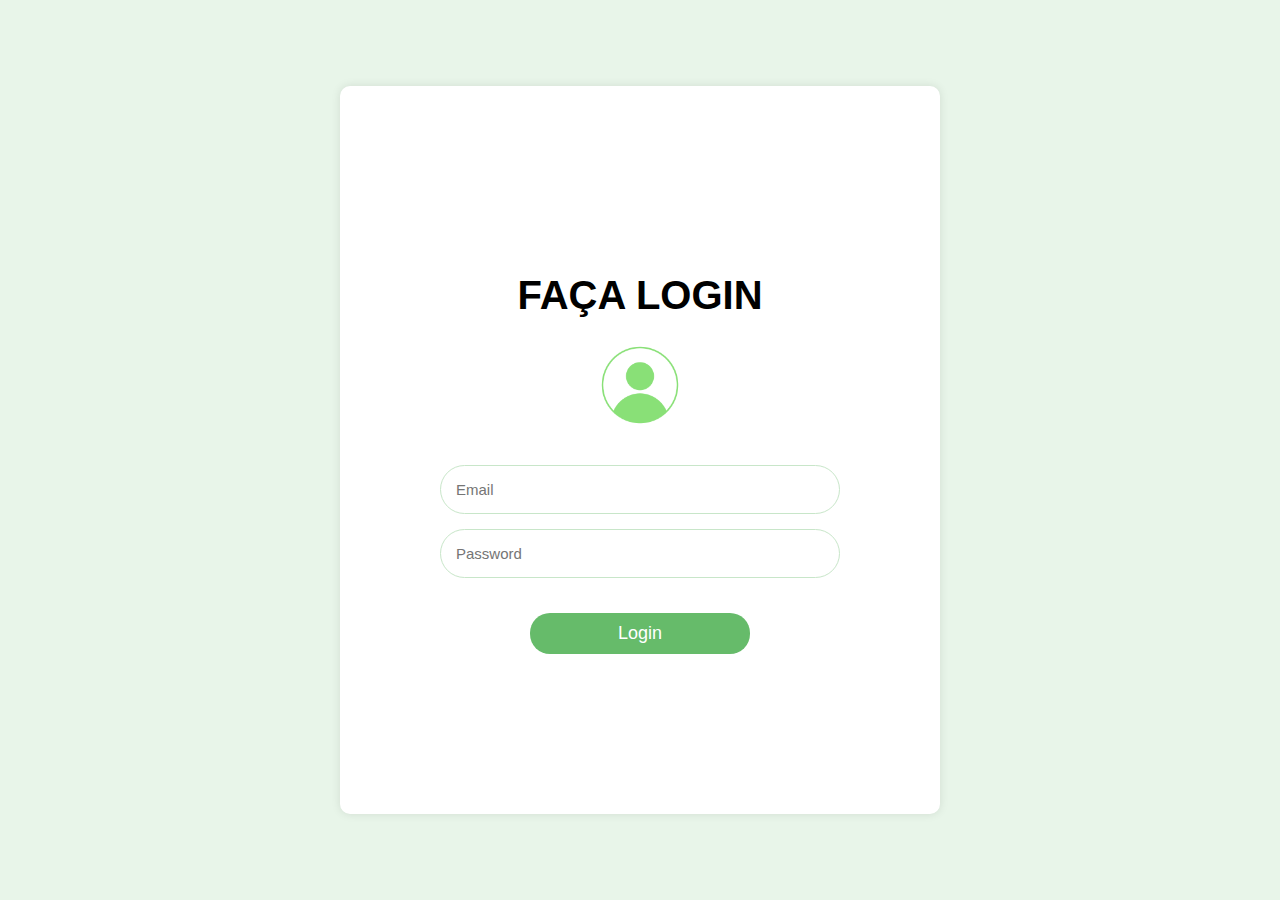
<file: projeto/dashboard.html>
<!DOCTYPE html>
<html lang="pt-br">

<head>
    <meta charset="UTF-8">
    <meta name="viewport" content="width=device-width, initial-scale=1.0">
    <title>Dashboard</title>
    <link rel="stylesheet" href="./css/dashboard.css">
    </link>
    <script>
        // Verifica se o usuário está autenticado
        if (localStorage.getItem('authenticated') !== 'true') {
            window.location.href = 'login.html'; // Redireciona para a página de login
        }
    </script>
</head>

<body>
    <div class="dashboard-container">
        <h1>Bem vindo ao Dashboard</h1>
        <p>Você fez login com sucesso.</p>
        <a href="#">Ver Perfil</a>
        <a href="#">Configurações</a>
        <a href="./index.html" id="logout">Sair</a>
    </div>
</body>
<script src="./js/login.js"></script>

</html>
</file>
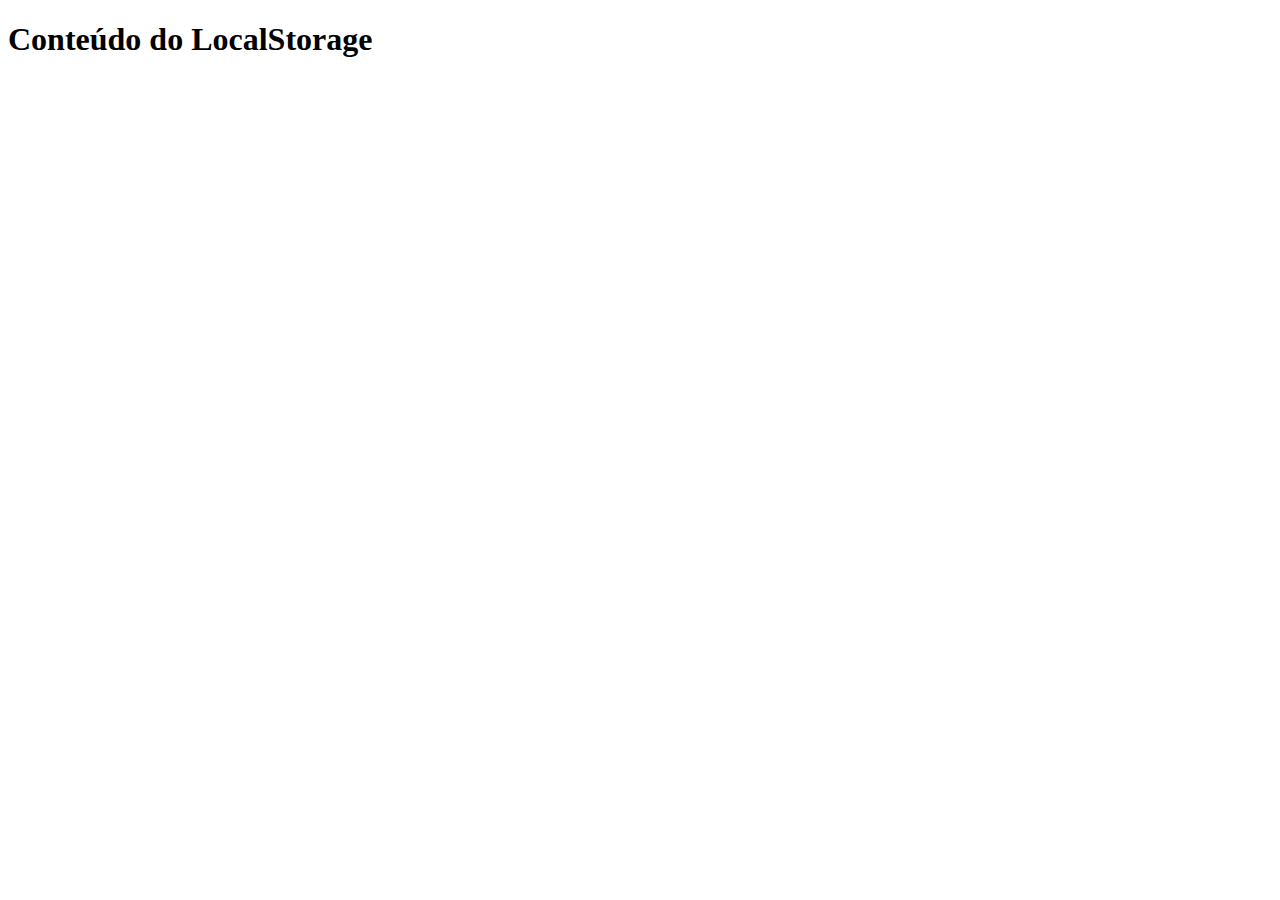
<file: projeto/localstorage.html>
<!DOCTYPE html>
<html lang="pt-BR">
<head>
    <meta charset="UTF-8">
    <meta name="viewport" content="width=device-width, initial-scale=1.0">
    <title>Exibir LocalStorage</title>
</head>
<body>
    <h1>Conteúdo do LocalStorage</h1>
    <ul id="localStorageList"></ul>

    <script>
        const list = document.getElementById('localStorageList');

        for (let i = 0; i < localStorage.length; i++) {
            const key = localStorage.key(i);
            const value = localStorage.getItem(key);

            const listItem = document.createElement('li');
            listItem.textContent = `${key}: ${value}`;
            list.appendChild(listItem);
        }
    </script>
</body>
</html>
</file>
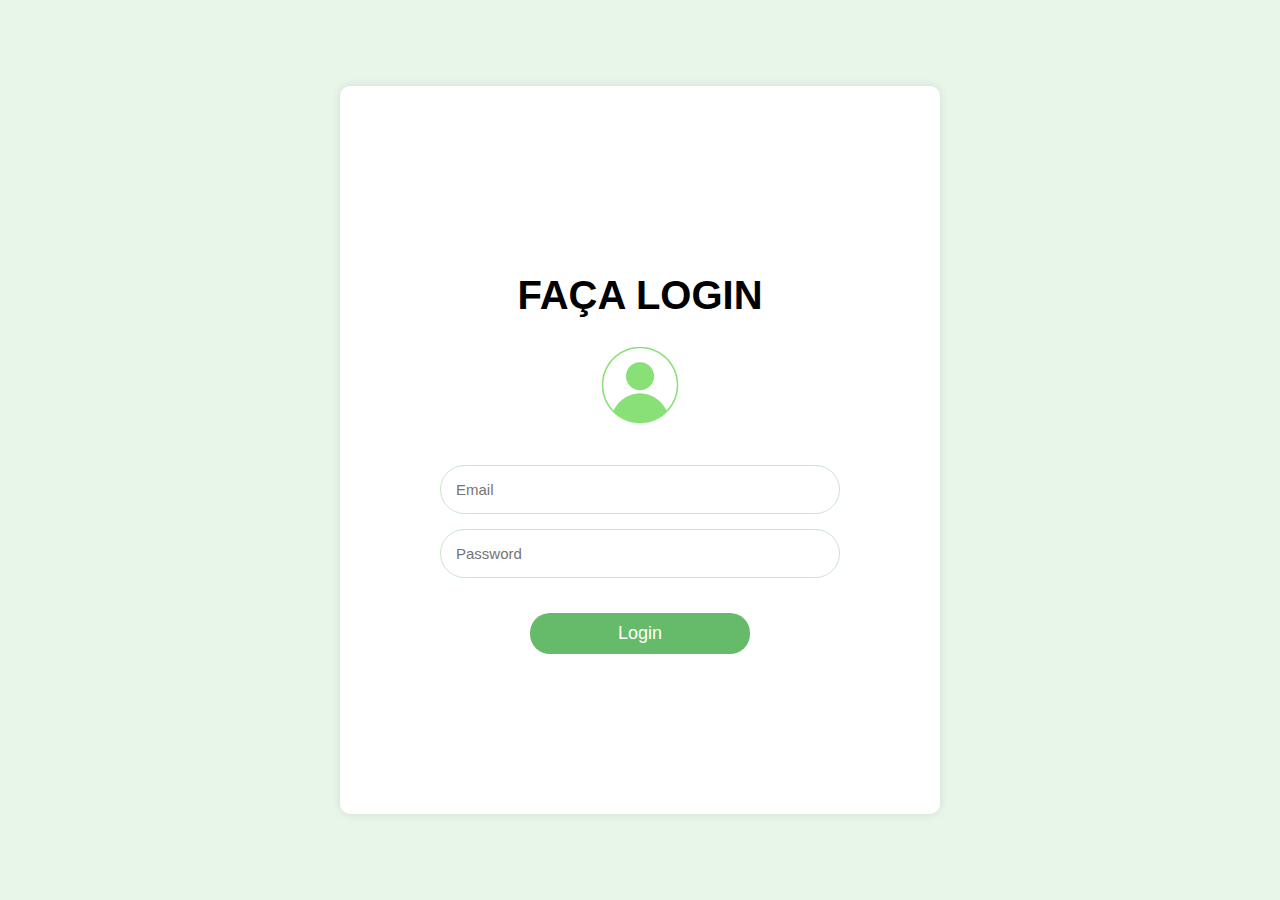
<file: projeto/login.html>
<!DOCTYPE html>
<html lang="pt-br">

<head>
    <meta charset="UTF-8">
    <meta name="viewport" content="width=device-width, initial-scale=1.0">
    <title>Login</title>
    <link rel="stylesheet" href="./css/login.css">
    </link>
</head>

<body>
    <form id="loginForm">
        <h1>FAÇA LOGIN</h1>
        <img src="./img/conta.png" alt="">
        
        <input type="email" id="email" placeholder="Email" required />
        <input type="password" id="password" placeholder="Password" required />
        <button type="submit">Login</button>

        
    </form>

    <div id="errorMessage"></div>
    
    <script src="./js/login.js"></script>
</body>

</html>
</file>
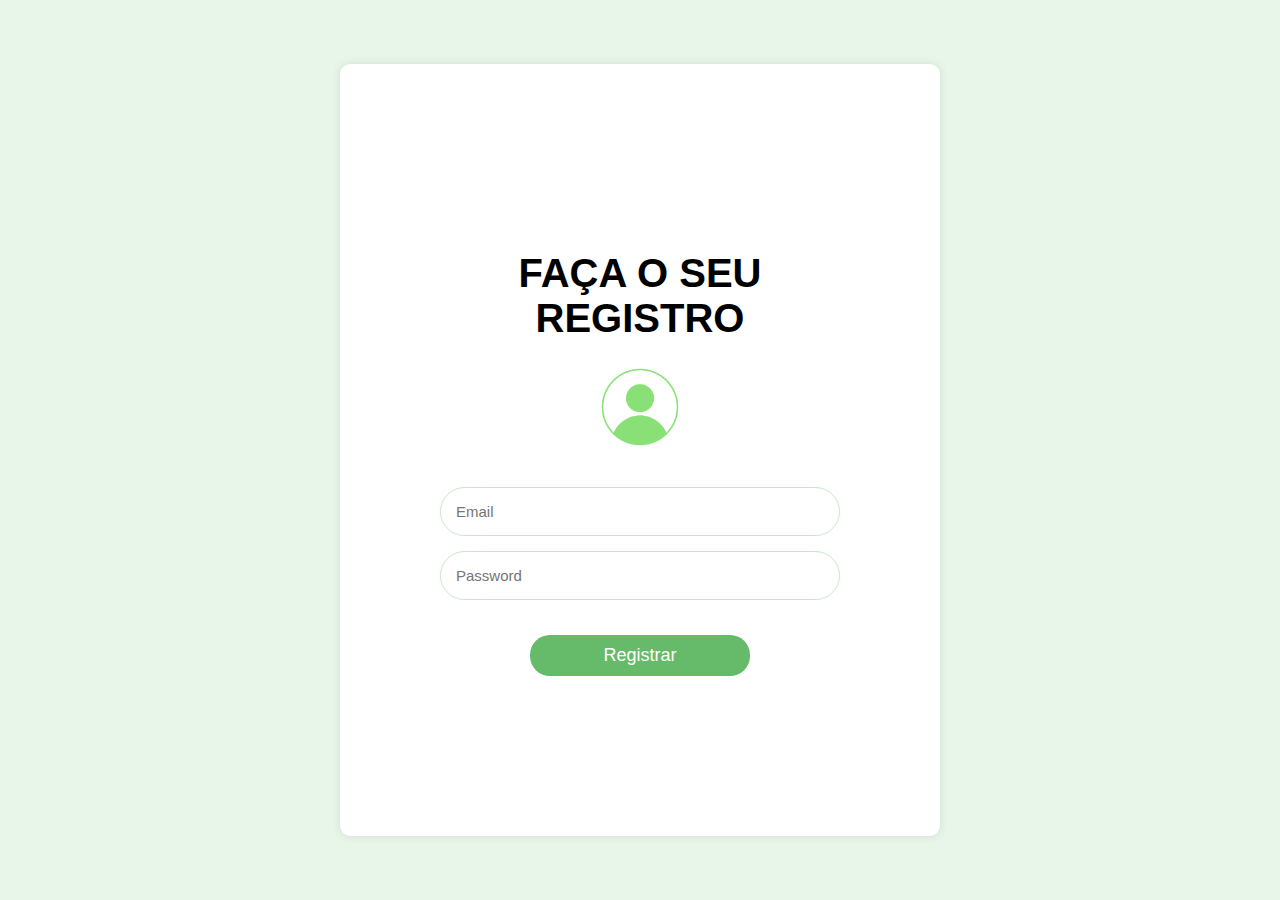
<file: projeto/register.html>
<!DOCTYPE html>
<html lang="pt-br">

<head>
    <meta charset="UTF-8">
    <meta name="viewport" content="width=device-width, initial-scale=1.0">
    <title>Login</title>
    <link rel="stylesheet" href="./css/register.css">
    </link>
</head>

<body>
    <form id="registerForm">
        <h1>FAÇA O SEU REGISTRO</h1>
        <img src="./img/conta.png" alt="">
        
        <input type="email" id="email" placeholder="Email" required />
        <input type="password" id="password" placeholder="Password" required />
        <button type="submit">Registrar</button>

        
    </form>

    <div id="errorMessage"></div>
    
    <script src="./js/register.js"></script>
</body>

</html>
</file>
<file: projeto/css/dashboard.css>
body, html {
    margin: 0;
    padding: 0;
    height: 100%;
    font-family: Arial, sans-serif;
    background-color: #e8f5e9; /* Fundo verde claro */
    display: flex;
    justify-content: center;
    align-items: center;
    flex-direction: column;
  }
 
  /* Estilo do container principal */
  .dashboard-container {
    background-color: #ffffff;
    padding: 20px 40px;
    border-radius: 10px;
    box-shadow: 0px 0px 10px rgba(0, 0, 0, 0.1);
    text-align: center;
    width: 100%;
    max-width: 600px;
  }
 
  /* Estilo do título */
  h1 {
    color: #2e7d32; /* Verde mais escuro */
    margin-bottom: 20px;
  }
 
  /* Estilo dos links */
  .dashboard-container a {
    display: inline-block;
    margin-top: 20px;
    padding: 10px 20px;
    background-color: #66bb6a; /* Verde mais forte */
    color: #ffffff; /* Cor do texto branco */
    text-decoration: none;
    border-radius: 5px;
    transition: background-color 0.3s;
  }
 
  .dashboard-container a:hover {
    background-color: #43a047; /* Verde mais escuro ao passar o mouse */
  }
</file>
<file: projeto/css/login.css>
body,html {
    margin: 0;
    padding: 0;
    height: 100%;
    font-family: Arial, sans-serif;
    display: flex;
    justify-content: center;
    align-items: center;
    background-color: #e8f5e9;
    /* Fundo verde claro */

    
}

h1{
  font-size: 40px;
  font-family:'Lucida Sans', 'Lucida Sans Regular', 'Lucida Grande', 'Lucida Sans Unicode', Geneva, Verdana, sans-serif;
  text-align: center;
  
}
img{
  width: 80px;
  height: 80px;
  
  display: block;
  margin: 0 auto 40px;
}
#loginForm {
    background-color: #ffffff;
    /* Fundo branco do formulário */
    padding: 160px 100px;
    border-radius: 10px;
    box-shadow: 0px 0px 10px rgba(0, 0, 0, 0.1);
    width: 100%;
    max-width: 400px;
}

/* Estilo dos inputs */
#loginForm input[type="email"],
#loginForm input[type="password"] {
  width: 100%;
  padding: 15px;
  font-size: 15px;
  margin-bottom: 15px;
  border: 1px solid #c8e6c9; /* Borda verde clara */
  border-radius: 30px;
  box-sizing: border-box;
}

/* Estilo do botão de login */
#loginForm button {
  
  width: 55%;
  padding: 10px;
  background-color: #66bb6a; /* Verde mais forte */
  border: none;
  border-radius: 20px;
  color: #ffffff; /* Cor do texto branco */
  font-size: 18px;
  cursor: pointer;
  transition: background-color 0.3s;
  display: block;
  margin: 0 auto;
  margin-top: 20px;
}

#loginForm button:hover {
    background-color: #43a047; /* Verde mais escuro ao passar o mouse */
  }
 
  /* Estilo da mensagem de erro */
  #errorMessage {
    color: #e57373; /* Vermelho claro para mensagens de erro */
    font-size: 14px;
    margin-top: 10px;
    text-align: center;
  }
 
  /* Estilo de responsividade */
  @media (max-width: 400px) {
    #loginForm {
      padding: 20px;
    }
  }
</file>
<file: projeto/css/register.css>
body,html {
    margin: 0;
    padding: 0;
    height: 100%;
    font-family: Arial, sans-serif;
    display: flex;
    justify-content: center;
    align-items: center;
    background-color: #e8f5e9;
    /* Fundo verde claro */

    
}

h1{
  font-size: 40px;
  font-family:'Lucida Sans', 'Lucida Sans Regular', 'Lucida Grande', 'Lucida Sans Unicode', Geneva, Verdana, sans-serif;
  text-align: center;
  
}
img{
  width: 80px;
  height: 80px;
  
  display: block;
  margin: 0 auto 40px;
}
#registerForm {
    background-color: #ffffff;
    /* Fundo branco do formulário */
    padding: 160px 100px;
    border-radius: 10px;
    box-shadow: 0px 0px 10px rgba(0, 0, 0, 0.1);
    width: 100%;
    max-width: 400px;
}

/* Estilo dos inputs */
#registerForm input[type="email"],
#registerForm input[type="password"] {
  width: 100%;
  padding: 15px;
  font-size: 15px;
  margin-bottom: 15px;
  border: 1px solid #c8e6c9; /* Borda verde clara */
  border-radius: 30px;
  box-sizing: border-box;
}

/* Estilo do botão de login */
#registerForm button {
  
  width: 55%;
  padding: 10px;
  background-color: #66bb6a; /* Verde mais forte */
  border: none;
  border-radius: 20px;
  color: #ffffff; /* Cor do texto branco */
  font-size: 18px;
  cursor: pointer;
  transition: background-color 0.3s;
  display: block;
  margin: 0 auto;
  margin-top: 20px;
}

#registerForm button:hover {
    background-color: #43a047; /* Verde mais escuro ao passar o mouse */
  }
 
  /* Estilo da mensagem de erro */
  #errorMessage {
    color: #e57373; /* Vermelho claro para mensagens de erro */
    font-size: 14px;
    margin-top: 10px;
    text-align: center;
  }
 
  /* Estilo de responsividade */
  @media (max-width: 400px) {
    #loginForm {
      padding: 20px;
    }
  }
</file>
